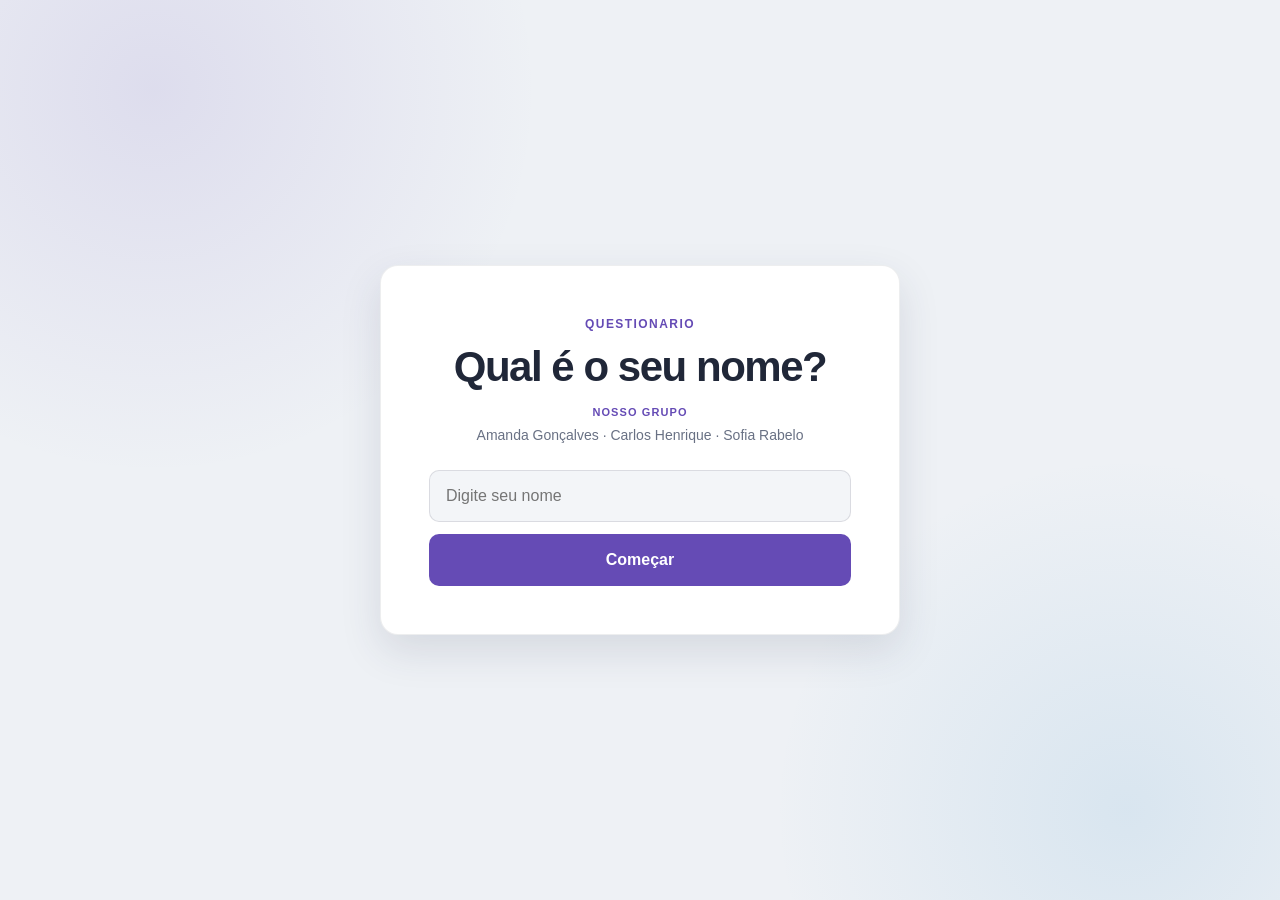
<file: index.html>
<!doctype html>
<html lang="pt-BR">
  <head>
    <meta charset="UTF-8" />
    <meta name="viewport" content="width=device-width, initial-scale=1.0" />
    <title>Questionario</title>
    <link rel="stylesheet" href="/styles.css" />
  </head>
  <body>
    <main class="quiz" aria-live="polite">
      <section class="screen active" id="name-screen">
        <div class="quiz-card name-card">
          <span class="eyebrow">Questionario</span>
          <h1>Qual é o seu nome?</h1>
          <div class="group-credit">
            <span class="group-label">Nosso grupo</span>
            <p>Amanda Gonçalves · Carlos Henrique · Sofia Rabelo</p>
          </div>
          <form id="name-form" autocomplete="on">
            <label class="sr-only" for="student-name">Seu nome</label>
            <input
              id="student-name"
              name="student-name"
              type="text"
              placeholder="Digite seu nome"
              autocomplete="name"
              required
            />
            <button class="start-button" type="submit">Começar</button>
          </form>
        </div>
      </section>

      <section class="screen" id="question-screen">
        <div class="quiz-card question-card">
          <div class="progress-wrap">
            <span id="progress-label">Pergunta 1 de 5</span>
            <div class="progress-track" aria-hidden="true">
              <div class="progress-bar" id="progress-bar"></div>
            </div>
          </div>

          <h1 id="question-title"></h1>
          <div class="illustration" id="question-illustration" aria-hidden="true"></div>
          <div class="answers" id="answers"></div>
        </div>
      </section>

      <section class="screen" id="thanks-screen">
        <div class="thanks-card">
          <div class="checkmark" aria-hidden="true">✓</div>
          <h1>Obrigado por Responder</h1>
          <p class="final-score" id="final-score"></p>
          <div class="leaderboard">
            <h2>Ranking da turma</h2>
            <ol id="leaderboard-list" aria-live="polite">
              <li class="leaderboard-status">Carregando ranking...</li>
            </ol>
            <p class="leaderboard-error" id="leaderboard-error" role="status"></p>
          </div>
        </div>
      </section>
    </main>

    <script src="/quiz-data.js"></script>
    <script src="/script.js"></script>
  </body>
</html>
</file>
<file: styles.css>
:root {
  --ink: #202738;
  --muted: #697184;
  --paper: #f8fafc;
  --surface: #ffffff;
  --violet: #654bb5;
  --violet-dark: #4b3991;
  --red: #ef6572;
  --yellow: #f7bb46;
  --green: #34ad76;
  --blue: #3e91c9;
  --radius-card: 18px;
  --radius-control: 10px;
  --shadow: 0 16px 40px rgba(45, 52, 82, 0.13);
}

* {
  box-sizing: border-box;
}

body {
  margin: 0;
  min-width: 320px;
  min-height: 100vh;
  color: var(--ink);
  font-family: Arial, Helvetica, sans-serif;
  background:
    radial-gradient(circle at 12% 10%, rgba(101, 75, 181, 0.12), transparent 24rem),
    radial-gradient(circle at 88% 90%, rgba(62, 145, 201, 0.12), transparent 22rem),
    #eef1f5;
  -webkit-font-smoothing: antialiased;
}

button,
input {
  font: inherit;
}

.quiz {
  min-height: 100vh;
  display: grid;
  place-items: center;
  padding: 24px;
}

.screen {
  display: none;
  width: 100%;
}

.screen.active {
  display: grid;
  place-items: center;
  animation: appear 180ms ease-out;
}

.quiz-card,
.thanks-card {
  width: min(760px, 100%);
  background: var(--surface);
  border: 1px solid rgba(32, 39, 56, 0.08);
  border-radius: var(--radius-card);
  box-shadow: var(--shadow);
}

.name-card {
  max-width: 520px;
  padding: 48px;
  text-align: center;
}

.eyebrow {
  display: inline-block;
  margin-bottom: 12px;
  color: var(--violet);
  font-size: 12px;
  font-weight: 800;
  letter-spacing: 0.12em;
  text-transform: uppercase;
}

.name-card h1,
.question-card h1,
.thanks-card h1 {
  margin: 0;
  letter-spacing: -0.035em;
  text-wrap: balance;
}

.name-card h1 {
  margin-bottom: 12px;
  font-size: clamp(28px, 5vw, 42px);
  line-height: 1.12;
}

.group-credit {
  margin-bottom: 24px;
}

.group-label {
  color: var(--violet);
  font-size: 11px;
  font-weight: 800;
  letter-spacing: 0.1em;
  text-transform: uppercase;
}

.group-credit p {
  margin: 5px 0 0;
  color: var(--muted);
  font-size: 14px;
  line-height: 1.5;
  text-wrap: pretty;
}

#name-form {
  display: grid;
  gap: 12px;
}

#student-name {
  width: 100%;
  height: 52px;
  padding: 0 16px;
  color: var(--ink);
  background: #f3f5f8;
  border: 1px solid rgba(32, 39, 56, 0.12);
  border-radius: var(--radius-control);
  outline: none;
  transition: border-color 140ms ease, box-shadow 140ms ease;
}

#student-name:focus {
  border-color: var(--violet);
  box-shadow: 0 0 0 3px rgba(101, 75, 181, 0.12);
}

.start-button {
  height: 52px;
  border: 0;
  border-radius: var(--radius-control);
  color: #fff;
  background: var(--violet);
  font-weight: 800;
  cursor: pointer;
  transition: transform 120ms ease, background 120ms ease;
}

.start-button:hover {
  background: var(--violet-dark);
}

.start-button:active {
  transform: scale(0.98);
}

.question-card {
  padding: 24px;
}

.progress-wrap {
  display: grid;
  grid-template-columns: auto 1fr;
  align-items: center;
  gap: 12px;
  margin-bottom: 16px;
  color: var(--muted);
  font-size: 13px;
  font-weight: 700;
}

.progress-track {
  height: 6px;
  overflow: hidden;
  border-radius: 999px;
  background: #edf0f4;
}

.progress-bar {
  width: 33.333%;
  height: 100%;
  border-radius: inherit;
  background: var(--violet);
  transition: width 180ms ease;
}

.question-card h1 {
  min-height: 78px;
  display: grid;
  place-items: center;
  padding: 14px 24px;
  margin-bottom: 12px;
  border: 1px solid rgba(32, 39, 56, 0.1);
  border-radius: 12px;
  background: #fff;
  box-shadow: 0 6px 18px rgba(45, 52, 82, 0.06);
  font-size: clamp(21px, 3.6vw, 32px);
  line-height: 1.18;
  text-align: center;
}

.illustration {
  height: 180px;
  display: grid;
  place-items: center;
  margin-bottom: 12px;
  overflow: hidden;
  border-radius: 12px;
  color: #fff;
  background: #7c68ba;
  font-size: 68px;
  box-shadow: inset 0 0 0 1px rgba(255, 255, 255, 0.12);
}

.illustration.water {
  background: #4c76a8;
}

.illustration.chemistry {
  background: #3f668a;
}

.illustration.planet {
  background: #61789d;
}

.answers {
  display: grid;
  grid-template-columns: repeat(2, minmax(0, 1fr));
  gap: 10px;
}

.answer {
  min-height: 88px;
  display: grid;
  grid-template-columns: 24px 1fr 24px;
  align-items: center;
  gap: 12px;
  padding: 14px 16px;
  border: 0;
  border-radius: 10px;
  color: #fff;
  text-align: left;
  font-size: clamp(14px, 2.2vw, 17px);
  font-weight: 800;
  line-height: 1.25;
  cursor: pointer;
  transition: filter 140ms ease, transform 120ms ease;
}

.answer:nth-child(1) {
  background: var(--red);
}

.answer:nth-child(2) {
  background: var(--blue);
}

.answer:nth-child(3) {
  background: var(--yellow);
  color: #3e3444;
}

.answer:nth-child(4) {
  background: var(--green);
}

.answer:hover {
  filter: brightness(1.04);
}

.answer:focus-visible {
  outline: 3px solid #fff;
  box-shadow: 0 0 0 5px var(--violet);
}

.answer:active {
  transform: scale(0.985);
}

.answer-shape {
  width: 20px;
  height: 20px;
  justify-self: start;
  border: 2px solid currentColor;
  opacity: 0.95;
}

.answer:nth-child(1) .answer-shape {
  clip-path: polygon(50% 0, 100% 100%, 0 100%);
}

.answer:nth-child(2) .answer-shape {
  transform: rotate(45deg) scale(0.8);
  border-radius: 2px;
}

.answer:nth-child(3) .answer-shape {
  border-radius: 50%;
}

.answer:nth-child(4) .answer-shape {
  border-radius: 2px;
}

.answer-arrow {
  width: 22px;
  height: 22px;
  border-radius: 50%;
  border: 2px solid currentColor;
  justify-self: end;
  opacity: 0.7;
}

.thanks-card {
  max-width: 520px;
  display: grid;
  place-items: center;
  gap: 16px;
  padding: 40px 32px;
  text-align: center;
}

.thanks-card h1 {
  font-size: clamp(28px, 6vw, 44px);
}

.final-score {
  margin: 0;
  color: var(--violet);
  font-size: 19px;
  font-weight: 800;
}

.leaderboard {
  width: min(360px, 100%);
  margin-top: 8px;
  text-align: left;
}

.leaderboard h2 {
  margin: 0 0 10px;
  font-size: 16px;
  letter-spacing: -0.02em;
}

.leaderboard ol {
  display: grid;
  gap: 6px;
  padding: 0;
  margin: 0;
  list-style: none;
}

.leaderboard-entry {
  display: flex;
  align-items: center;
  justify-content: space-between;
  gap: 12px;
  min-height: 42px;
  padding: 8px 12px;
  border-radius: 8px;
  background: #f3f5f8;
  font-size: 14px;
}

.leaderboard-name {
  overflow: hidden;
  font-weight: 700;
  text-overflow: ellipsis;
  white-space: nowrap;
}

.leaderboard-points {
  flex: 0 0 auto;
  color: var(--violet);
  font-weight: 800;
  font-variant-numeric: tabular-nums;
}

.leaderboard-status,
.leaderboard-error {
  margin: 0;
  color: var(--muted);
  font-size: 13px;
  line-height: 1.45;
}

.leaderboard-error {
  margin-top: 8px;
  color: #aa3542;
}

.checkmark {
  width: 64px;
  height: 64px;
  display: grid;
  place-items: center;
  border-radius: 50%;
  color: #fff;
  background: var(--green);
  font-size: 36px;
  font-weight: 800;
  box-shadow: 0 10px 24px rgba(52, 173, 118, 0.24);
}

.sr-only {
  position: absolute;
  width: 1px;
  height: 1px;
  padding: 0;
  margin: -1px;
  overflow: hidden;
  clip: rect(0, 0, 0, 0);
  white-space: nowrap;
  border: 0;
}

@keyframes appear {
  from {
    opacity: 0;
    transform: translateY(8px);
  }
  to {
    opacity: 1;
    transform: translateY(0);
  }
}

@media (max-width: 640px) {
  .quiz {
    align-items: start;
    padding: 12px;
  }

  .quiz-card,
  .thanks-card {
    border-radius: 14px;
  }

  .name-card {
    margin-top: 10vh;
    padding: 32px 20px;
  }

  .question-card {
    min-height: calc(100vh - 24px);
    display: flex;
    flex-direction: column;
    padding: 14px;
  }

  .progress-wrap {
    grid-template-columns: 1fr;
    gap: 8px;
  }

  .question-card h1 {
    min-height: 84px;
    padding: 12px 10px;
  }

  .illustration {
    height: 150px;
  }

  .answers {
    grid-template-columns: 1fr;
  }

  .answer {
    min-height: 64px;
  }
}

@media (prefers-reduced-motion: reduce) {
  *,
  *::before,
  *::after {
    scroll-behavior: auto !important;
    transition-duration: 0.01ms !important;
    animation-duration: 0.01ms !important;
  }
}
</file>
